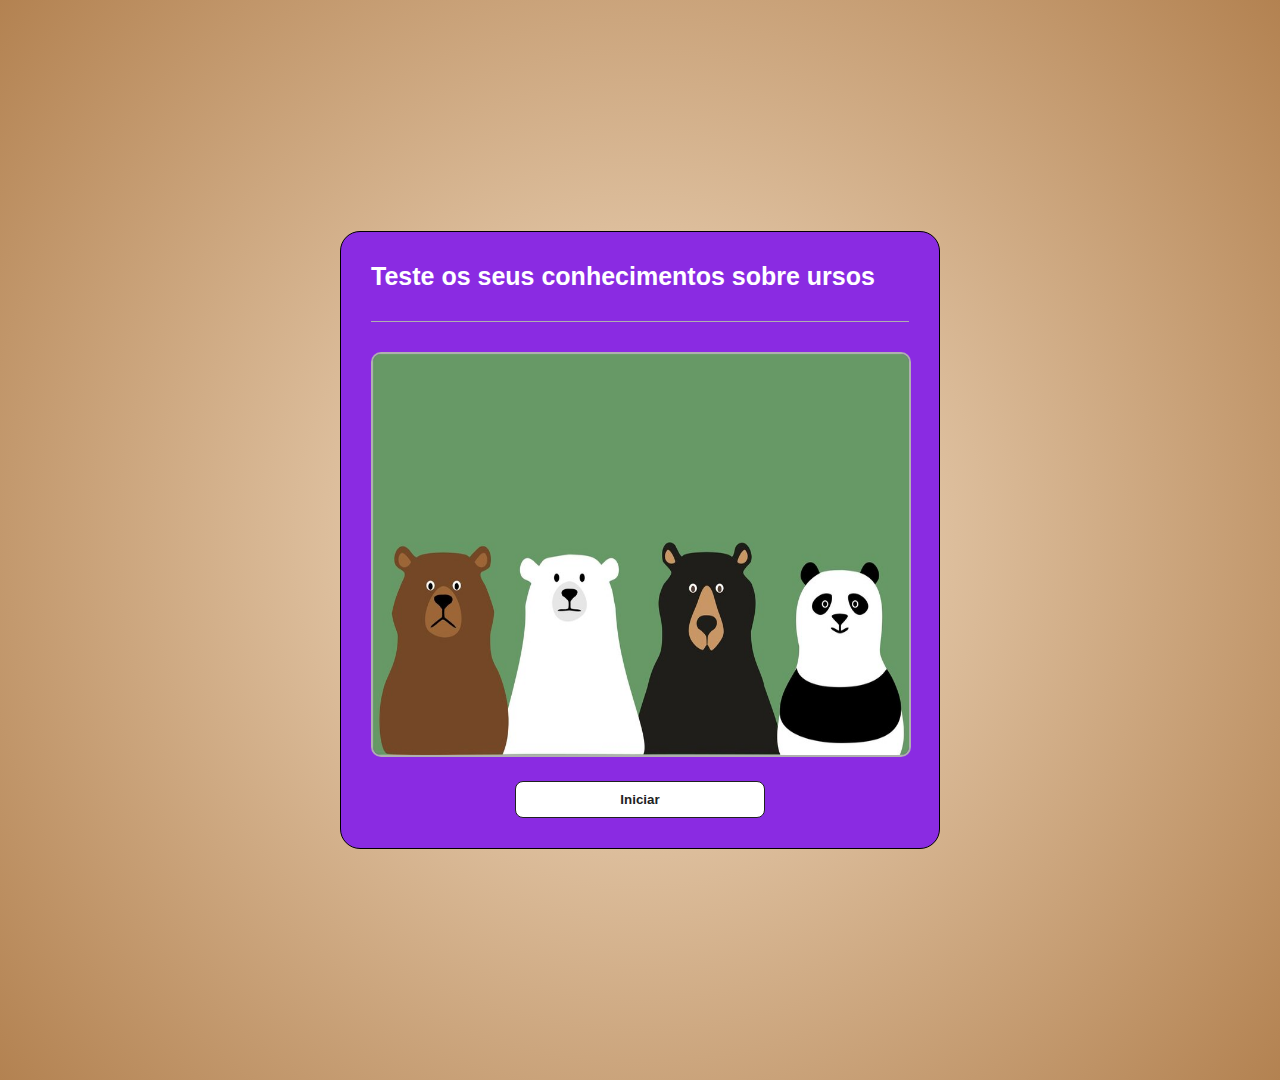
<file: index.html>
<!DOCTYPE html>
<html lang="pt-BR">
<head>
    <meta charset="UTF-8">
    <meta name="viewport" content="width=device-width, initial-scale=1.0">
    <link rel="stylesheet" href="style.css">
    <title>Quiz sobre ursos</title>
</head>
<body>
    <div class="start">
        <div class="appStart">
            <h1>Teste os seus conhecimentos sobre ursos</h1>
            <div>
                <img src="img/startImage.jpg" alt="Imagem de ursos" class="startImage">
               <button onclick="location.href='quiz.html'" class="startButton">Iniciar</button>
            </div>
            
        </div>
    </div>
</body>
</html>
</file>
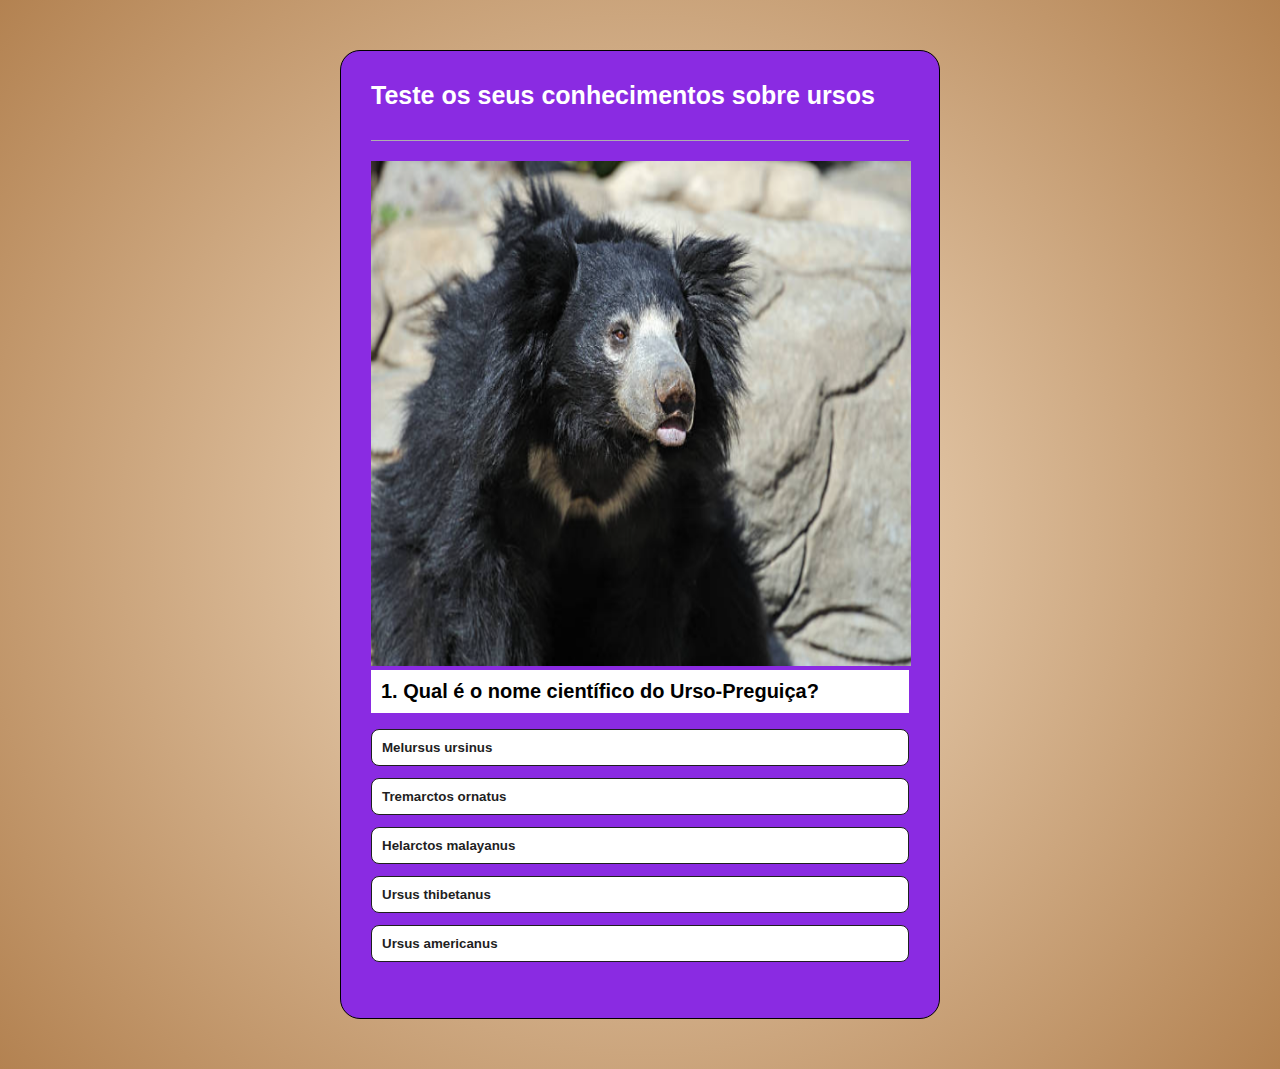
<file: quiz.html>
<!DOCTYPE html>
<html lang="pt-BR">
<head>
    <meta charset="UTF-8">
    <meta name="viewport" content="width=device-width, initial-scale=1.0">
    <link rel="stylesheet" href="style.css">
    <title>Quiz sobre ursos</title>
</head>
<body>
    <div class="app">
        <h1>Teste os seus conhecimentos sobre ursos</h1>
        <div class="quiz" id="quiz">
            <img src="img/1qbackground.png" alt="Imagem ilustrativa" id="question-img">
            <h2 id="question">A questão fica aqui!</h2>
            <div class="score-text-div"></div>
            <div id="answer-buttons">
                <button class="btn">Resposta 1</button>
                <button class="btn">Resposta 2</button>
                <button class="btn">Resposta 3</button>
                <button class="btn">Resposta 4</button>
                <button class="btn">Resposta 5</button>
            </div>
            <button id="next-btn">Próxima</button>
        </div>
        
    </div>
    
    <script src="script.js"></script>
</body>
</html>
</file>
<file: style.css>
* {
    margin: 0;
    padding: 0;
    font-family: 'Poppins' ,sans-serif;
    box-sizing: border-box;
}

body {
    background: radial-gradient(circle, #f5e1c8 0%, #b38251 100%);
    background-size: cover;
    background-position: center;
}

.app {
    background-color: blueviolet;
    width: 90%;
    max-width: 600px;
    margin: 50px auto;
    border-radius: 20px;
    padding: 30px;
    border: 1px solid black;
}

.app h1 {
    font-size: 25px;
    color: white;
    font-weight: 600;
    border-bottom: 1px solid #afafaf;
    padding-bottom: 30px;
}

.quiz {
    padding: 20px 0;
}

.quiz img {
    width: 540px;
    height: 505px;
    max-width: 540px;
    max-height: 505px;
}

.quiz h2 {
    font-size: 20px;
    font-weight: 600;
    padding: 10px;
    margin-bottom: 10px;
    background-color: white;
    
}

.btn {
    background: white;
    color: rgb(31, 31, 31);
    font-weight: 700;
    width: 100%;
    border: 1px solid rgb(31, 31, 31);
    padding: 10px;
    margin: 6px 0;
    text-align: left;
    border-radius: 8px;
    cursor: pointer;
    transition: all 0.2s;
}

.btn:hover:not([disabled]) {
    background-color: cyan;
}

.btn:disabled{
    cursor: no-drop;
}

#next-btn {
    background-color: cyan;
    color: #222;
    font-weight: 800;
    width: 250px;
    border: 1px solid rgb(31, 31, 31);
    padding: 10px;
    margin: 20px auto 0;
    border-radius: 8px;
    cursor: pointer;
    display: block;
}

#next-btn:hover {
    background-color: rgb(150, 255, 255);   
}

.correct {
    background-color: rgb(0, 204, 0);
}

.incorrect {
    background-color: rgb(255, 0, 0);
}

.score-text {
    font-size: 20px;
    font-weight: 600;
    padding: 10px;
    margin-bottom: 10px;
    background-color: white;
    text-align: justify;
}

.start {
    width: 100%;
    height: 1080px;
    display: flex;
    flex-direction: row;
    align-items: center;
    justify-content: center;
}

.appStart {
    background-color: blueviolet;
    width: 90%;
    max-width: 600px;
    margin: 50px auto;
    border-radius: 20px;
    padding: 30px;
    border: 1px solid black;
}   

.appStart h1 {
    font-size: 25px;
    color: white;
    font-weight: 600;
    border-bottom: 1px solid #afafaf;
    padding-bottom: 30px;
}

.startButton {
    background-color: white;
    color: #222;
    font-weight: 800;
    width: 250px;
    border: 1px solid rgb(31, 31, 31);
    padding: 10px;
    margin: 20px auto 0;
    border-radius: 8px;
    cursor: pointer;
    display: block;
}

#startButton:hover {
    background-color: rgb(150, 255, 255);   
}

.startImage {
    margin-top: 30px;
    width: 540px;
    height: 405px;
    max-width: 540px;
    max-height: 405px;
    border-radius: 10px;
    border: 2px solid #afafaf;
}
</file>
